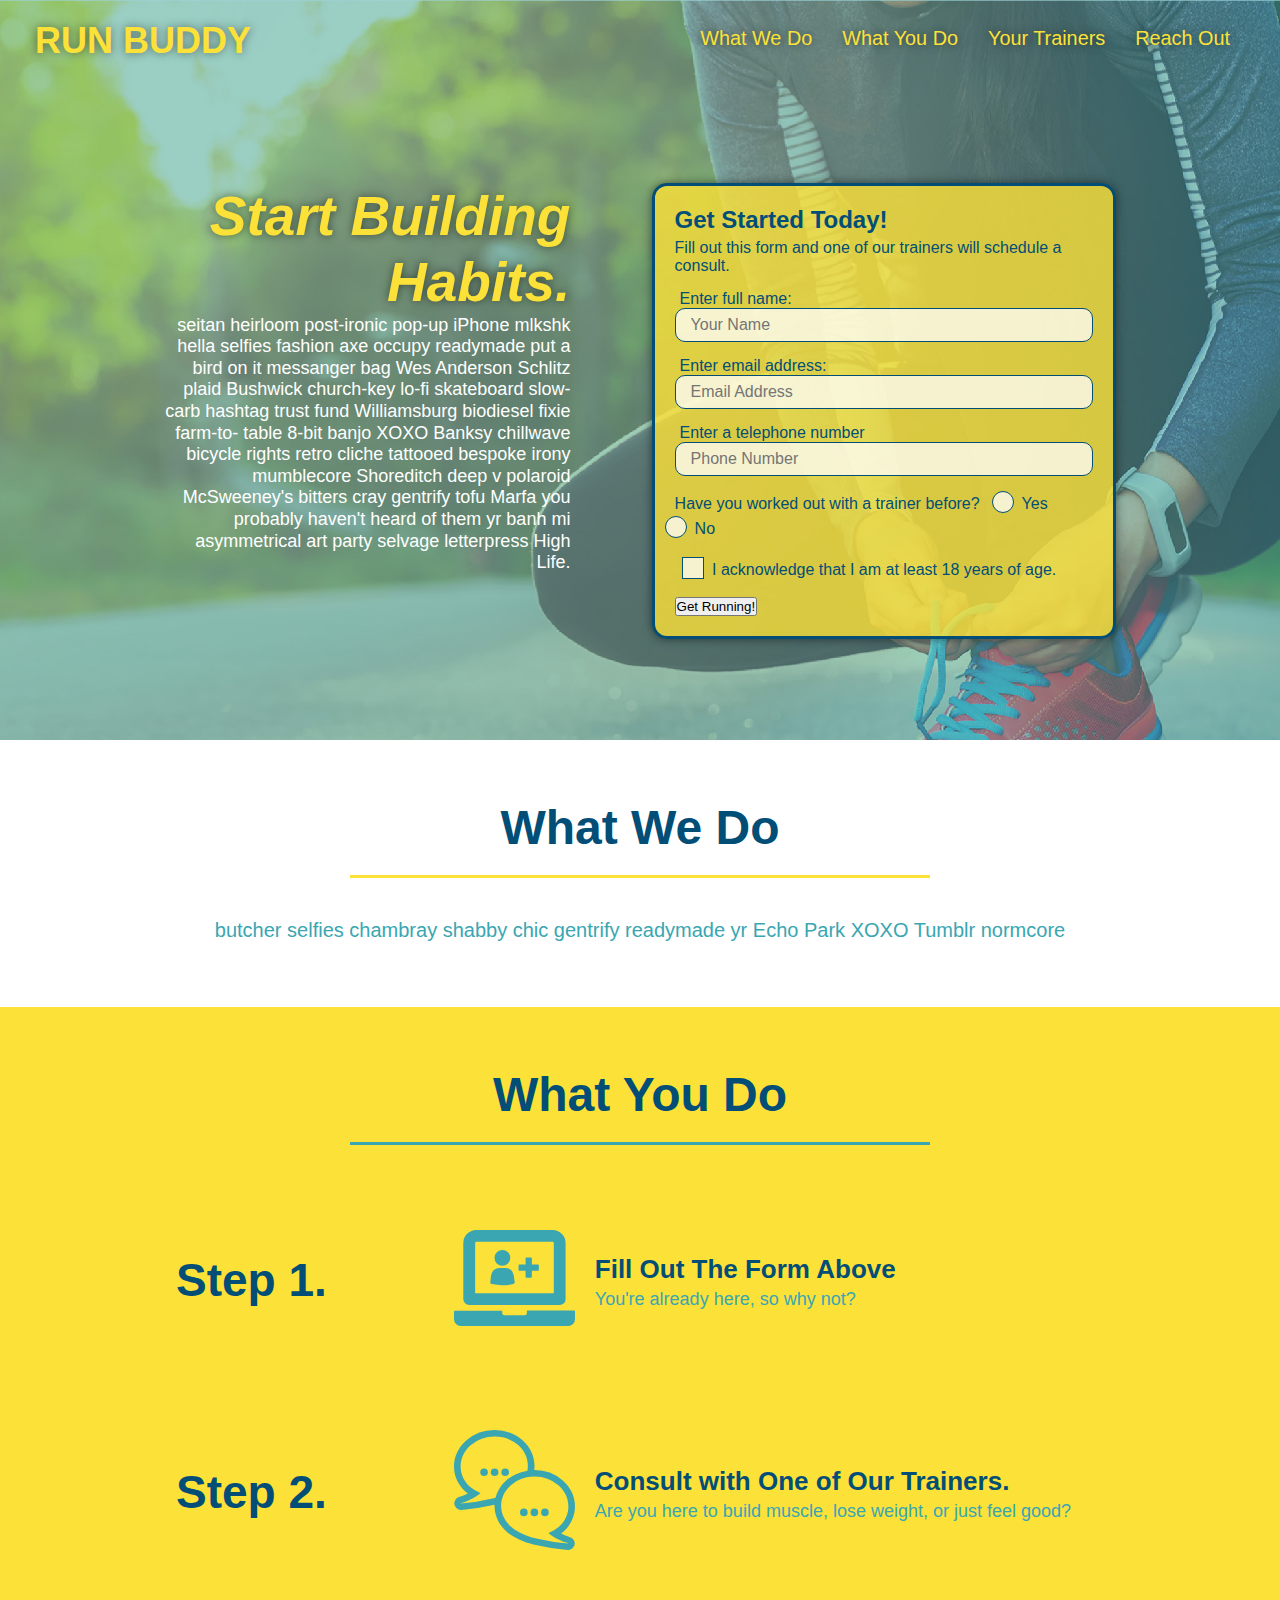
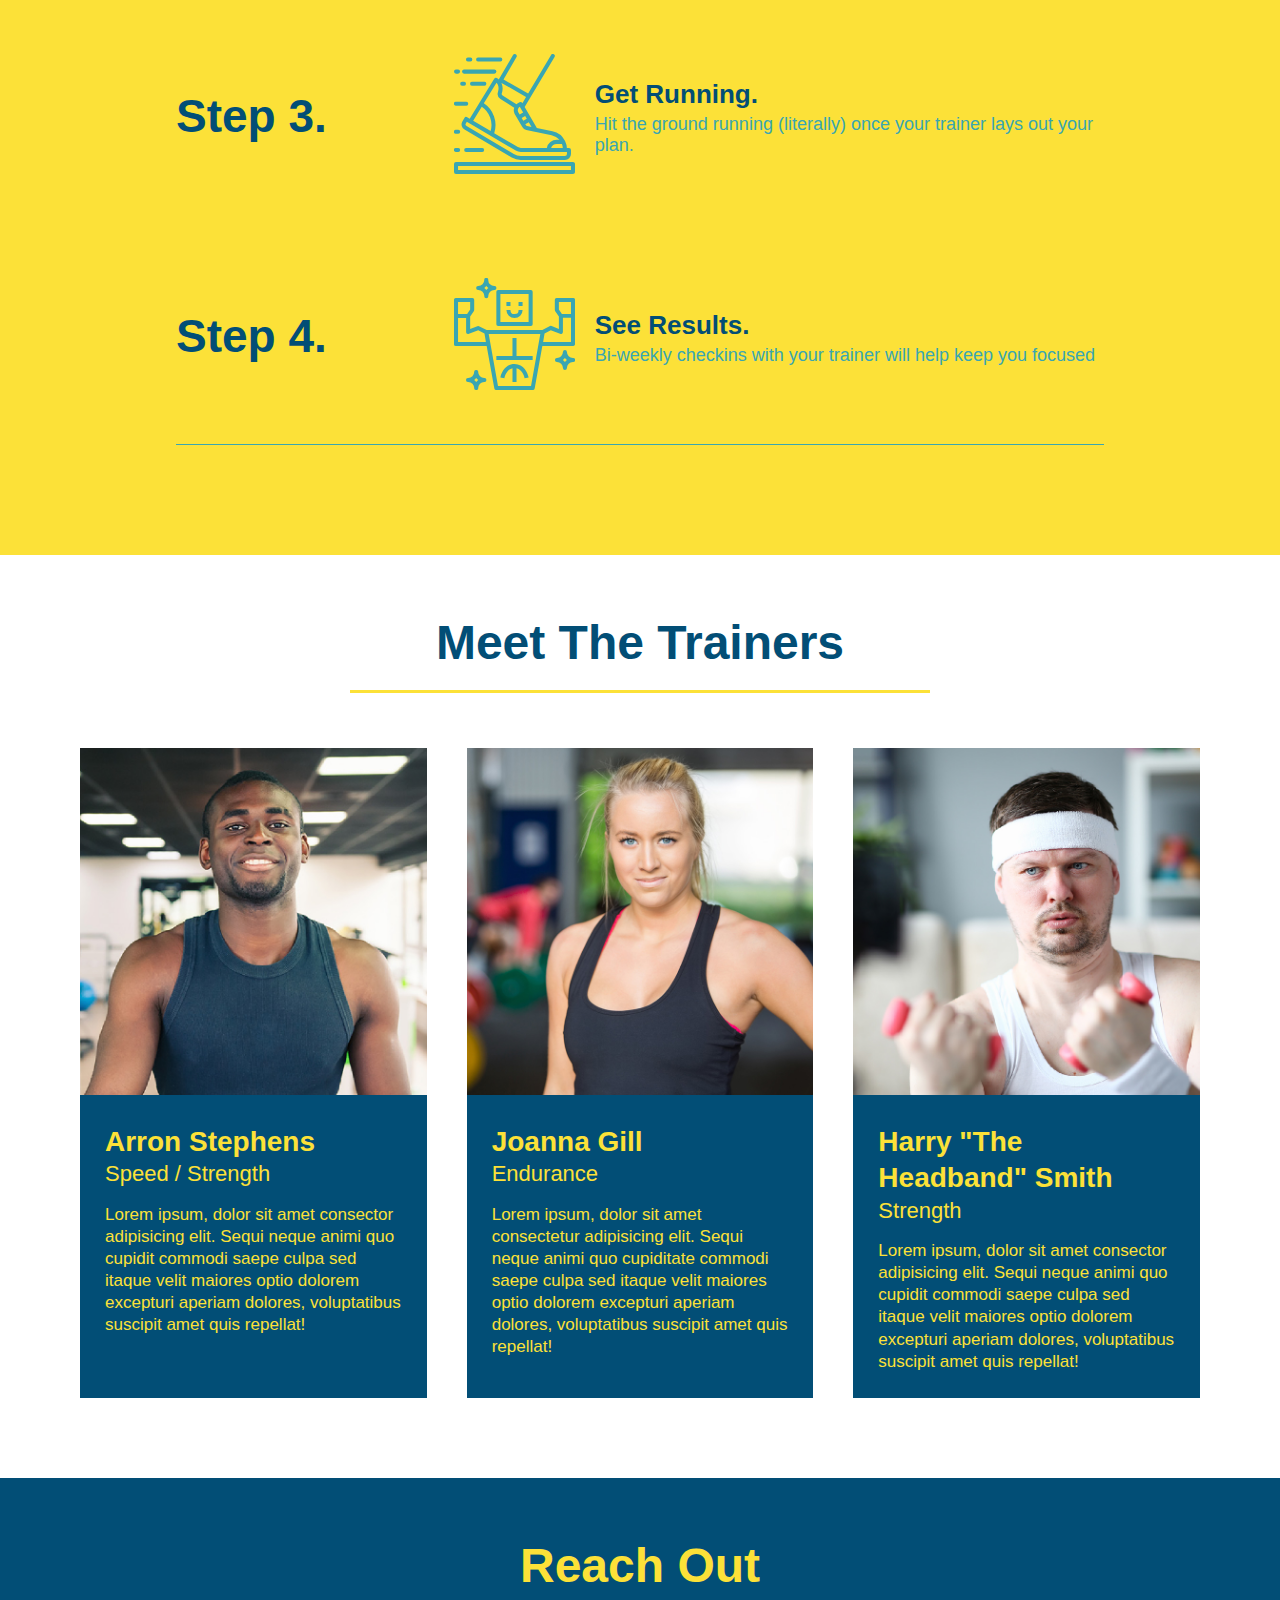
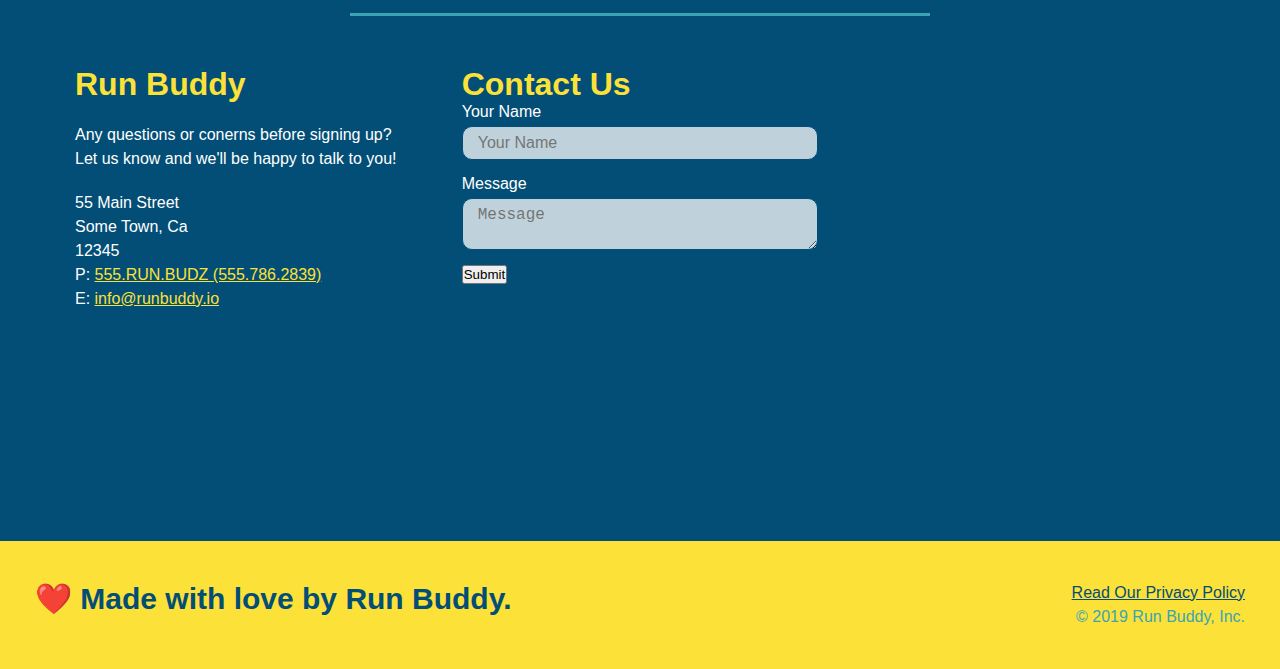
<file: index.html>
<!DOCTYPE html>
<html lang="en">
  <head>
    <meta charset="UTF-8" />
    <meta name="viewport" content="width=device-width, initial-scale=1.0" />
    <link rel="stylesheet" href="./assets/css/style.css" />
    <title>Run Buddy</title>
  </head>   
  <body>
    <!-- navigation -->
    <header>
      <h1>
      <a href="#">RUN BUDDY</a>
      </h1>
      <nav>
        <ul>
          <li>
            <a href="#what-we-do">What We Do</a>
          </li>
          <li>
            <a href="#what-you-do">What You Do</a>
          </li>
          <li>
            <a href="#your-trainers">Your Trainers</a>
          </li>
          <li>
            <a href="#reach-out">Reach Out</a>
          </li>
        </ul>
      </nav>
    </header>
    <!-- end navigation -->

    <!-- hero/jumbotron -->
    <section class="hero"> 
      <div class="hero-cta">
          <h2>Start Building Habits.</h2>
          <p>
            seitan heirloom post-ironic pop-up iPhone mlkshk hella selfies
            fashion axe occupy readymade put a bird on it messanger bag
            Wes Anderson Schlitz plaid Bushwick church-key lo-fi skateboard
            slow-carb hashtag trust fund Williamsburg biodiesel fixie farm-to-
            table 8-bit banjo XOXO Banksy chillwave bicycle rights retro
            cliche tattooed bespoke irony mumblecore Shoreditch deep v 
            polaroid McSweeney's bitters cray gentrify tofu Marfa you
            probably haven't heard of them yr banh mi asymmetrical art party
            selvage letterpress High Life.
          </p>
      </div>  

      <div class="hero-form">
        <h3>Get Started Today!</h3>
        <p>Fill out this form and one of our trainers will schedule a consult.</p>
        <form>
          <label for="name">Enter full name:</label>
          <input type="text" placeholder="Your Name" name="name" id="name" class="form-input" />
          <label for="email">Enter email address:</label>
          <input type="email" placeholder="Email Address" name="email" id="email" class="form-input" />
          <label for="phone">Enter a telephone number</label>
          <input type="tel" placeholder="Phone Number" name="phone" id="phone" class="form-input" />
          <p>
            Have you worked out with a trainer before?
            <span class="radio-wrapper">
              <input type="radio" name="trainer-confirm" id="trainer-yes" />
              <label for="trainer-yes">Yes</label>
            </span>
            <span class="radio-wrapper">
              <input type="radio" name="trainer-confirm" id="trainer-no" />
              <label for="trainer-no">No</label>
            </span>
          </p>
          <p>
            <span class="checkbox-wrapper">
              <input type="checkbox" name="age-confirm" id="checkbox" />
              <label for="checkbox"> I acknowledge that I am at least 18 years of age. </label>
            </span>
          </p>
          <button type="submit" >
            Get Running!
          </button>
        </form>
      </div>
    </section>
    <!-- End Hero/Jumbotron -->

    <!-- "what we do" section -->
    <section id="what-we-do" class="intro">
      <div class="flex-row">
        <h2 class="section-title primary-border">
          What We Do
        </h2>
      </div>  
      <div class="flex-row">
        <p>
          butcher selfies chambray shabby chic gentrify readymade yr Echo Park XOXO Tumblr normcore
        </p>
      </div>  
    </section>
    <!-- end what we do section -->

    <!-- "what you do" section -->
    <section id="what-you-do" class="steps">
      <div class="flex-row">
        <h2 class="section-title secondary-border">
          What You Do
        </h2>   
      </div>
      
      <div class="step">
        <h3>Step 1.</h3>
        <div class="step-info">
          <div class="step-img">
            <img src="./assets/images/step-1.svg" alt="" />
          </div>
          <div class="step-text">
            <h4> Fill Out The Form Above</h4>
            <p>You're already here, so why not?</p>
          </div>
        </div>
      </div>

      <div class="step">
        <h3>Step 2.</h3>
        <div class="step-info">
          <div class="step-img">
            <img src="./assets/images/step-2.svg" alt="" />
          </div>
          <div class="step-text">
            <h4>Consult with One of Our Trainers.</h4>
            <p>Are you here to build muscle, lose weight, or just feel good?</p>
          </div>
        </div>
      </div>

      <div class="step">
        <h3>Step 3.</h3>
        <div class="step-info">
          <div class="step-img">
            <img src="./assets/images/step-3.svg" alt="" />
          </div>
          <div class="step-text">
            <h4>Get Running.</h4>
            <p>Hit the ground running (literally) once your trainer lays out your plan.</p>
          </div>
        </div>
      </div>

      <div class="step">
        <h3>Step 4.</h3>
        <div class="step-info">
          <div class="step-img">
            <img src="./assets/images/step-4.svg" alt="" />
          </div>
          <div class="step-text">
            <h4>See Results.</h4>
            <p>Bi-weekly checkins with your trainer will help keep you focused</p>
          </div>
        </div>
      </div>
    </section>
    <!-- "what you do" end-->

    <!-- "meet the trainers" section -->
    <section id="your-trainers">
      <div class="flex-row">
        <h2 class="section-title primary-border">
          Meet The Trainers
        </h2>
      </div>
      <!-- first trainer bio -->
      <div class="trainers">
        <article class="trainer">
          <img src="./assets/images/trainer-1.jpg" alt="Arron Stephens in his workout clothes, ready to pump iron" />
          <div class="trainer-bio">
            <h3 class="trainer-name">Arron Stephens</h3>
            <h4 class="trainer-role">Speed / Strength</h4>
            <p>
              Lorem ipsum, dolor sit amet consector adipisicing elit. Sequi neque animi quo cupidit commodi saepe culpa sed
              itaque velit maiores optio dolorem excepturi aperiam dolores, voluptatibus suscipit amet quis repellat!
            </p>
          </div>
        </article>

        <!-- second trainer bio -->
        <article class="trainer">
          <img src="assets/images/trainer-2.jpg" alt="Joanna Gill cooling off after a workout" />
          <div class="trainer-bio">
            <h3 class="trainer-name">Joanna Gill</h3>
            <h4 class="trainer-role">Endurance</h4>
            <p>
              Lorem ipsum, dolor sit amet consectetur adipisicing elit. Sequi neque animi quo cupiditate commodi saepe culpa sed
              itaque velit maiores optio dolorem excepturi aperiam dolores, voluptatibus suscipit amet quis repellat!           
            </p>
          </div>
        </article>
        <!-- third trainer bio -->
        <article class="trainer">
          <img src="./assets/images/trainer-3.jpg" alt="Harry Smith wearing a headband and lifting comically small pink weights " />
          <div class="trainer-bio">
            <h3 class="trainer-name">Harry "The Headband" Smith</h3>
            <h4 class="trainer-role">Strength</h4>
            <p>
              Lorem ipsum, dolor sit amet consector adipisicing elit. Sequi neque animi quo cupidit commodi saepe culpa sed
              itaque velit maiores optio dolorem excepturi aperiam dolores, voluptatibus suscipit amet quis repellat!
            </p>
          </div>
        </article>
      </div>
    </section>
    <!-- meet the trainers end-->
        
    <!-- "reach out" section -->
    <section id="reach-out" class="contact">
      <div class="flex-row">
        <h2 class="section-title secondary-border">
          Reach Out
        </h2>
      </div>

      <div class="contact-info">
        <div>
          <h3>Run Buddy</h3>
          <p>
            Any questions or conerns before signing up?
            <br/>
            Let us know and we'll be happy to talk to you!
          </p>
          <address>
            55 Main Street <br/>
            Some Town, Ca <br/>
            12345 <br/>
            P: <a href="tel:555.786.2839">555.RUN.BUDZ (555.786.2839)</a><br />
            E: <a href="mailto:info@runbuddy.io">info@runbuddy.io</a>
          </address>

        </div>

        <div class="contact-form">
          <h3>Contact Us</h3>
          <form>
            <label for="contact-name">Your Name</label>
            <input type="text" id="contact-name" placeholder="Your Name" />

            <label for="contact-message">Message</label>
            <textarea id="contact-message" placeholder="Message"></textarea>

            <button type="submit">Submit</button>
          </form>
        </div> 

        <iframe 
          src="https://www.google.com/maps/embed?pb=!1m18!1m12!1m3!1d3147.1079747227936!2d-120.42364418397035!3d37.92790791110593!2m3!1f0!2f0!3f0!3m2!1i1024!2i768!4f13.1!3m3!1m2!1s0x8090c49129b6ac57%3A0xb56c7eb95a2cd8bd!2sMain%20St%2C%20California%2095327!5e0!3m2!1sen!2sus!4v1616426329495!5m2!1sen!2sus"
          style="border:0;" allowfullscreen="" loading="lazy">
        </iframe>
      </div>
    </section>  
    <!-- "reach out" end -->

    <!-- footer -->
    <footer>
      <h2>❤️ Made with love by Run Buddy.</h2>
      <div>
        <a href="./privacy-policy.html"> Read Our Privacy Policy</a><br />
        &copy; 2019 Run Buddy, Inc.
      </div>
    </footer>
    <!-- footer end -->
  </body>
</html>
</file>
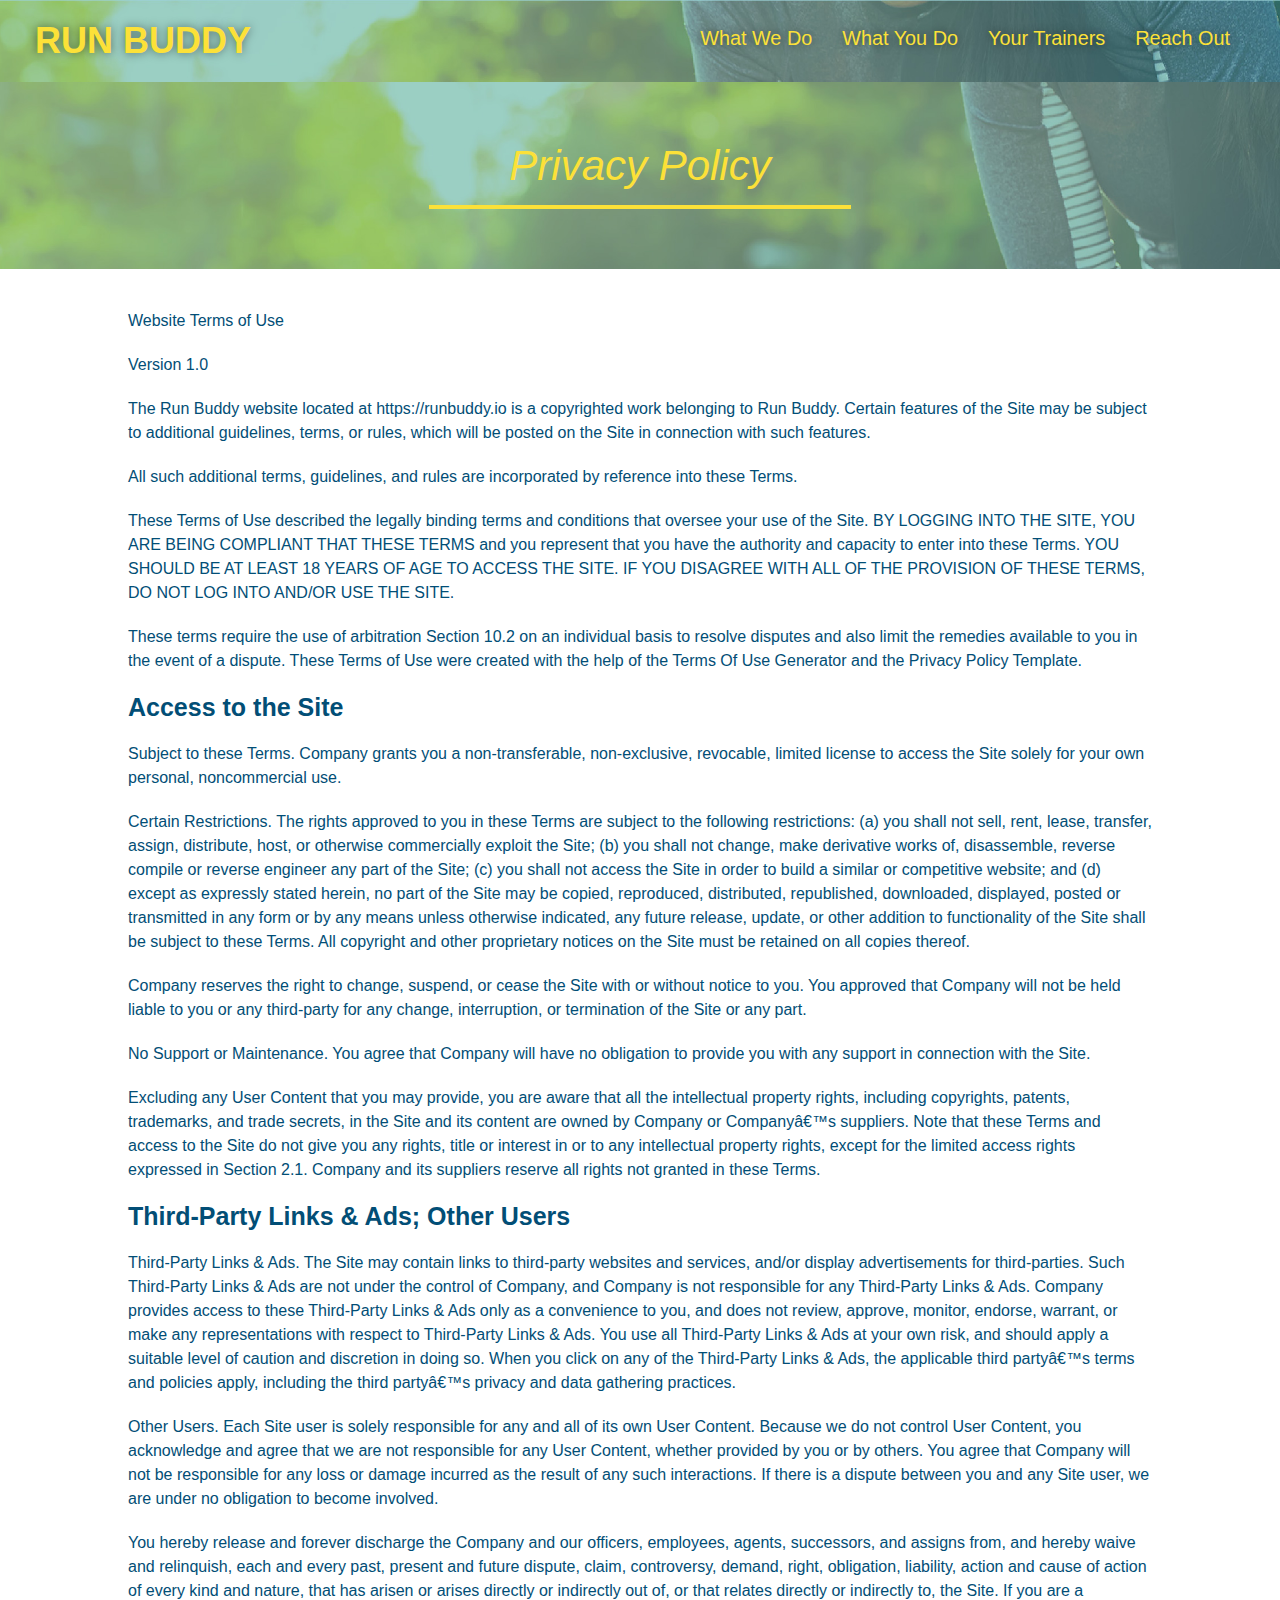
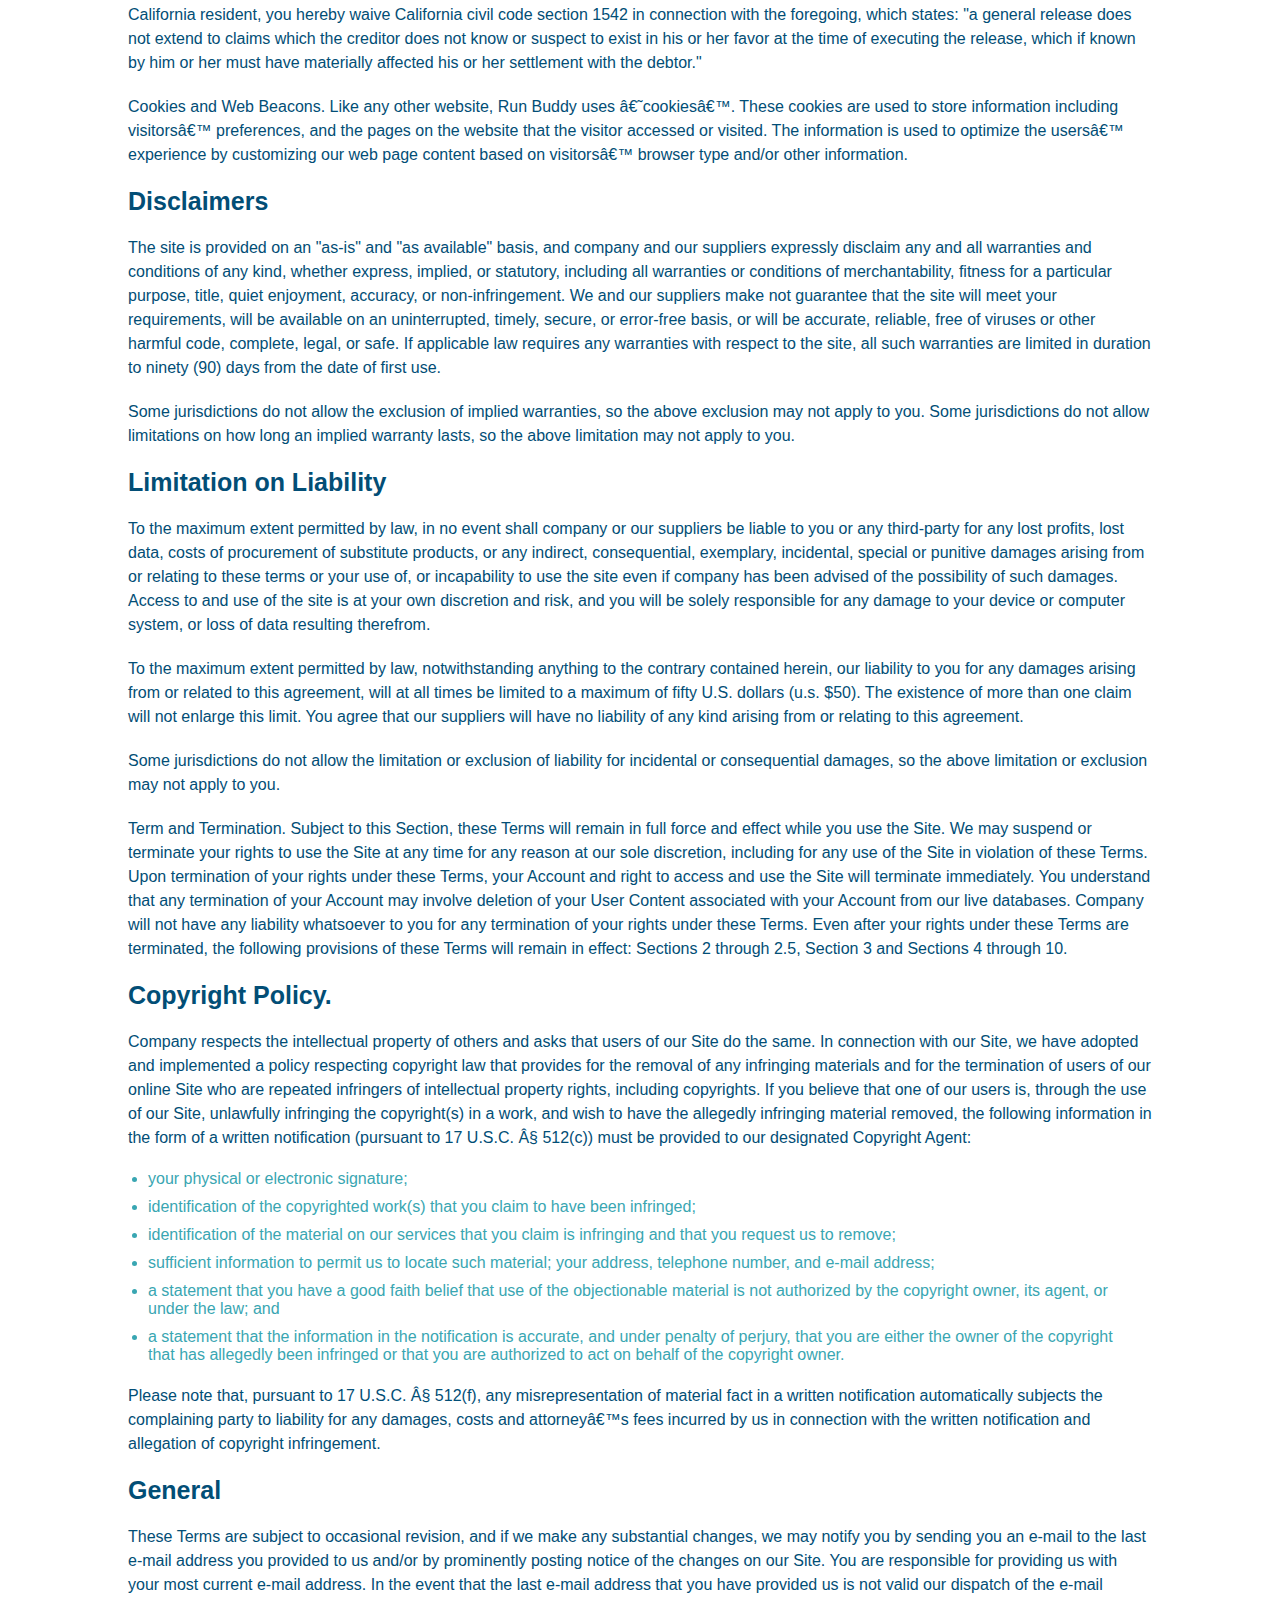
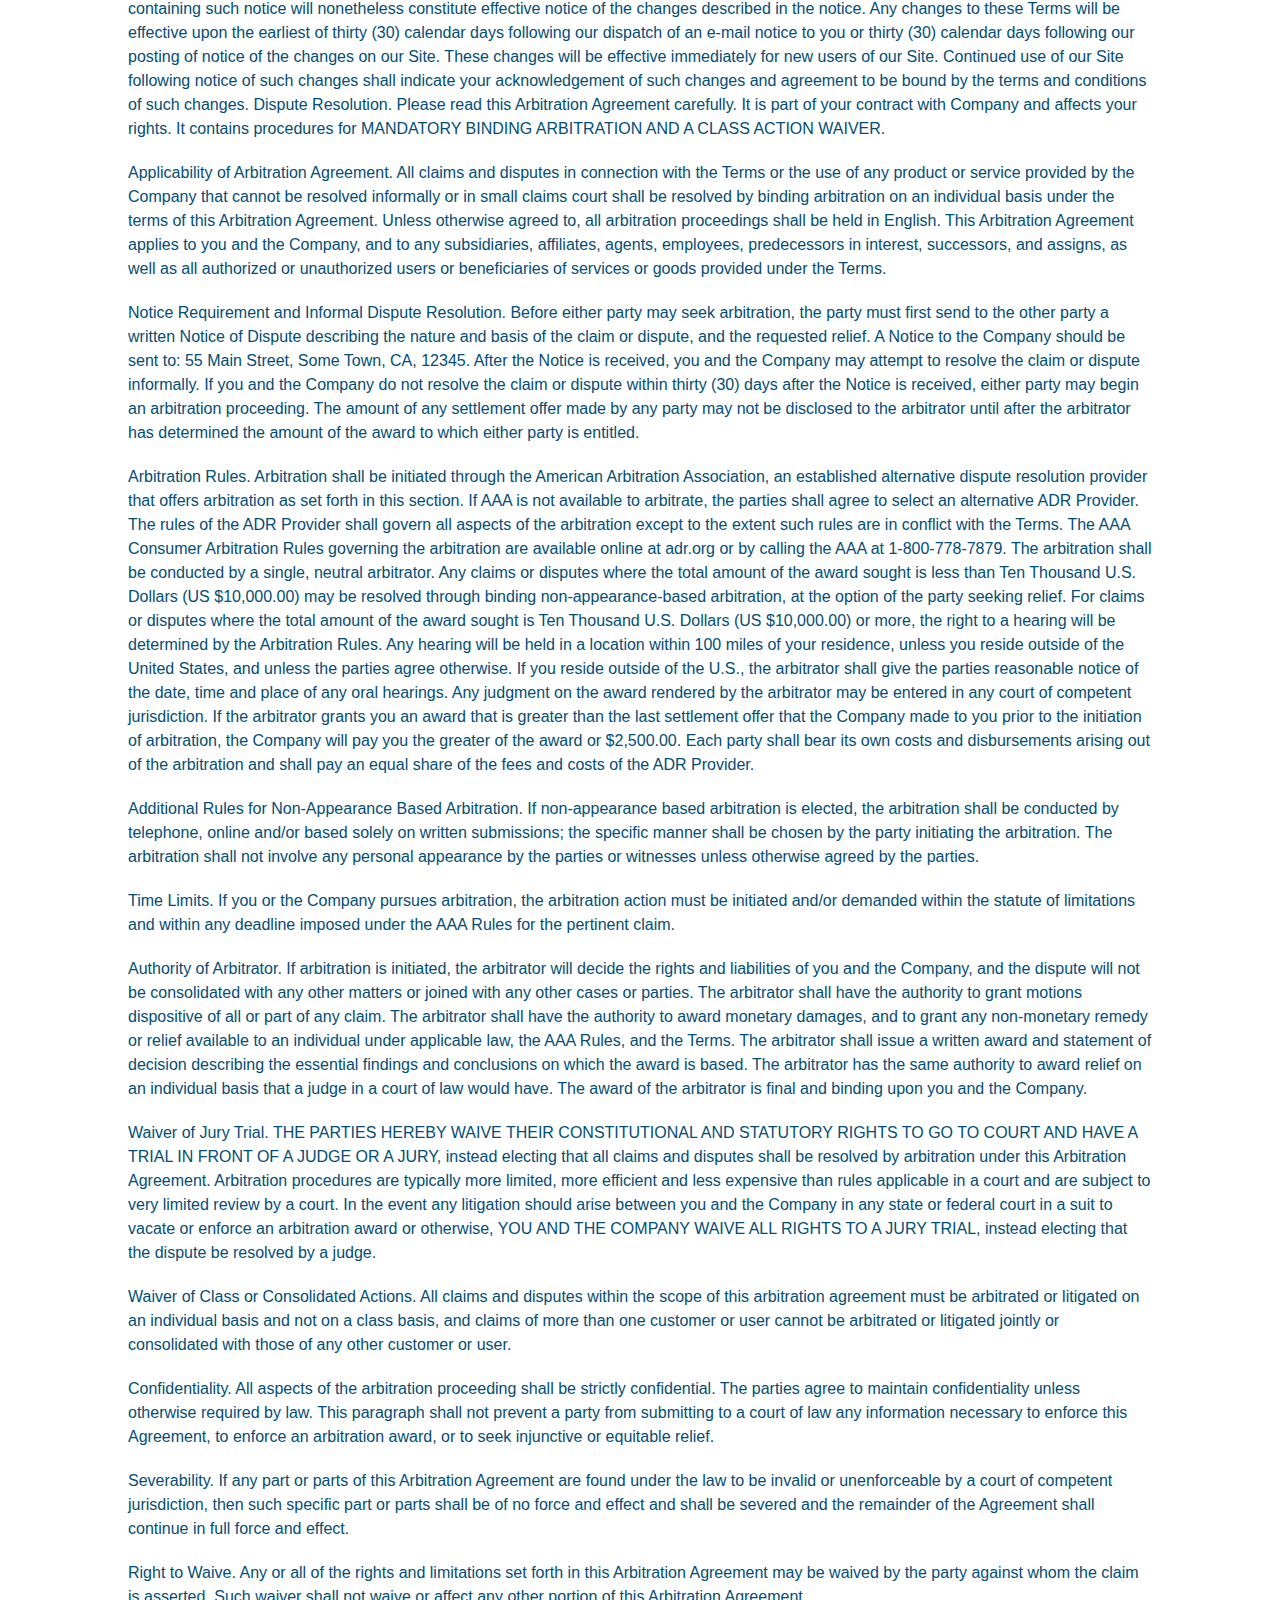
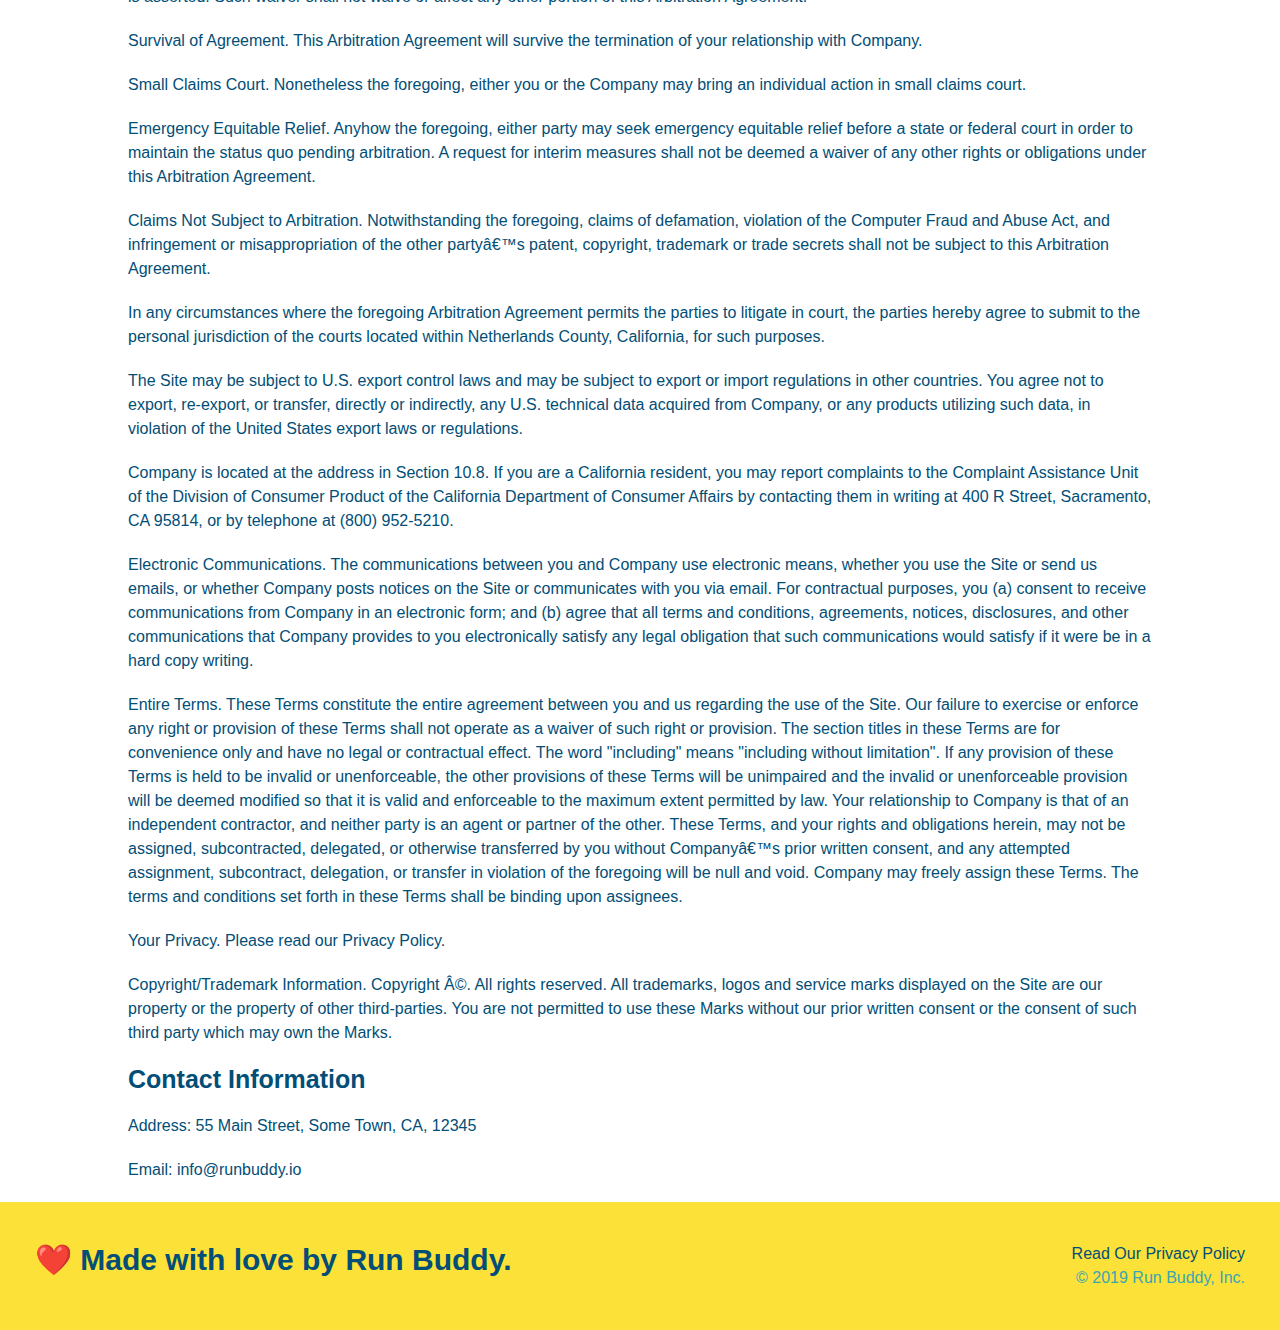
<file: privacy-policy.html>
<!DOCTYPE html>
<html lang="en">

<head>
  <meta chartset="UTF-8" />
  <meta name="viewport" content="width=device-width, initial-scale=1.0" />
  <link rel="stylesheet" href="./assets/css/style.css" />
  <link rel="stylesheet" href="./assets/css/secondary-styles.css" />
  <title>Privacy Policy - Run Buddy</title>
</head>

<body>
    <header>
        <h1>
         <a href="./index.html">RUN BUDDY</a>
        </h1>
        <nav>
          <!-- Unordered list element -->
          <ul>
            <!-- List item element -->
            <li>
              <!-- Anchor Element -->
              <a href="./index.html#what-we-do">What We Do</a>
            </li>
            <li>
              <a href="./index.html#what-you-do">What You Do</a>
            </li>
            <li>
              <a href="./index.html#your-trainers">Your Trainers</a>
            </li>
            <li>
              <a href="./index.html#reach-out">Reach Out</a>
            </li>
          </ul>
        </nav>
    </header>
    <section class="hero">
      <h2 class="page-title">
        Privacy Policy
      </h2>
    </section>
    <article class="secondary-content">
        <p>
            Website Terms of Use
          </p>
    
          <p>
            Version 1.0
          </p>
    
          <p>
            The Run Buddy website located at https://runbuddy.io is a copyrighted work belonging to Run Buddy. Certain
            features of the Site may be subject to additional guidelines, terms, or rules, which will be posted on the Site
            in connection with such features.
          </p>
    
          <p>
            All such additional terms, guidelines, and rules are incorporated by reference into these Terms.
          </p>
    
          <p>
            These Terms of Use described the legally binding terms and conditions that oversee your use of the Site. BY
            LOGGING INTO THE SITE, YOU ARE BEING COMPLIANT THAT THESE TERMS and you represent that you have the authority
            and capacity to enter into these Terms. YOU SHOULD BE AT LEAST 18 YEARS OF AGE TO ACCESS THE SITE. IF YOU
            DISAGREE WITH ALL OF THE PROVISION OF THESE TERMS, DO NOT LOG INTO AND/OR USE THE SITE.
          </p>
    
          <p>
            These terms require the use of arbitration Section 10.2 on an individual basis to resolve disputes and also
            limit the remedies available to you in the event of a dispute. These Terms of Use were created with the help of
            the Terms Of Use Generator and the Privacy Policy Template.
          </p>
    
          <h3>
            Access to the Site
          </h3>
    
          <p>
            Subject to these Terms. Company grants you a non-transferable, non-exclusive, revocable, limited license to
            access the Site solely for your own personal, noncommercial use.
          </p>
    
          <p>
            Certain Restrictions. The rights approved to you in these Terms are subject to the following restrictions: (a)
            you shall not sell, rent, lease, transfer, assign, distribute, host, or otherwise commercially exploit the Site;
            (b) you shall not change, make derivative works of, disassemble, reverse compile or reverse engineer any part of
            the Site; (c) you shall not access the Site in order to build a similar or competitive website; and (d) except
            as expressly stated herein, no part of the Site may be copied, reproduced, distributed, republished, downloaded,
            displayed, posted or transmitted in any form or by any means unless otherwise indicated, any future release,
            update, or other addition to functionality of the Site shall be subject to these Terms. All copyright and other
            proprietary notices on the Site must be retained on all copies thereof.
          </p>
    
          <p>
            Company reserves the right to change, suspend, or cease the Site with or without notice to you. You approved
            that Company will not be held liable to you or any third-party for any change, interruption, or termination of
            the Site or any part.
          </p>
    
          <p>
            No Support or Maintenance. You agree that Company will have no obligation to provide you with any support in
            connection with the Site.
          </p>
    
          <p>
            Excluding any User Content that you may provide, you are aware that all the intellectual property rights,
            including copyrights, patents, trademarks, and trade secrets, in the Site and its content are owned by Company
            or Companyâ€™s suppliers. Note that these Terms and access to the Site do not give you any rights, title or
            interest in or to any intellectual property rights, except for the limited access rights expressed in Section
            2.1. Company and its suppliers reserve all rights not granted in these Terms.
          </p>
    
          <h3>
            Third-Party Links & Ads; Other Users
          </h3>
    
          <p>
            Third-Party Links & Ads. The Site may contain links to third-party websites and services, and/or display
            advertisements for third-parties. Such Third-Party Links & Ads are not under the control of Company, and Company
            is not responsible for any Third-Party Links & Ads. Company provides access to these Third-Party Links & Ads
            only as a convenience to you, and does not review, approve, monitor, endorse, warrant, or make any
            representations with respect to Third-Party Links & Ads. You use all Third-Party Links & Ads at your own risk,
            and should apply a suitable level of caution and discretion in doing so. When you click on any of the
            Third-Party Links & Ads, the applicable third partyâ€™s terms and policies apply, including the third partyâ€™s
            privacy and data gathering practices.
          </p>
    
          <p>
            Other Users. Each Site user is solely responsible for any and all of its own User Content. Because we do not
            control User Content, you acknowledge and agree that we are not responsible for any User Content, whether
            provided by you or by others. You agree that Company will not be responsible for any loss or damage incurred as
            the result of any such interactions. If there is a dispute between you and any Site user, we are under no
            obligation to become involved.
          </p>
    
          <p>
            You hereby release and forever discharge the Company and our officers, employees, agents, successors, and
            assigns from, and hereby waive and relinquish, each and every past, present and future dispute, claim,
            controversy, demand, right, obligation, liability, action and cause of action of every kind and nature, that has
            arisen or arises directly or indirectly out of, or that relates directly or indirectly to, the Site. If you are
            a California resident, you hereby waive California civil code section 1542 in connection with the foregoing,
            which states: "a general release does not extend to claims which the creditor does not know or suspect to exist
            in his or her favor at the time of executing the release, which if known by him or her must have materially
            affected his or her settlement with the debtor."
          </p>
    
          <p>
            Cookies and Web Beacons. Like any other website, Run Buddy uses â€˜cookiesâ€™. These cookies are used to store
            information including visitorsâ€™ preferences, and the pages on the website that the visitor accessed or visited.
            The information is used to optimize the usersâ€™ experience by customizing our web page content based on visitorsâ€™
            browser type and/or other information.
          </p>
    
          <h3>
            Disclaimers
          </h3>
    
          <p>
            The site is provided on an "as-is" and "as available" basis, and company and our suppliers expressly disclaim
            any and all warranties and conditions of any kind, whether express, implied, or statutory, including all
            warranties or conditions of merchantability, fitness for a particular purpose, title, quiet enjoyment, accuracy,
            or non-infringement. We and our suppliers make not guarantee that the site will meet your requirements, will be
            available on an uninterrupted, timely, secure, or error-free basis, or will be accurate, reliable, free of
            viruses or other harmful code, complete, legal, or safe. If applicable law requires any warranties with respect
            to the site, all such warranties are limited in duration to ninety (90) days from the date of first use.
          </p>
    
          <p>
            Some jurisdictions do not allow the exclusion of implied warranties, so the above exclusion may not apply to
            you. Some jurisdictions do not allow limitations on how long an implied warranty lasts, so the above limitation
            may not apply to you.
          </p>
    
          <h3>
            Limitation on Liability
          </h3>
    
          <p>
            To the maximum extent permitted by law, in no event shall company or our suppliers be liable to you or any
            third-party for any lost profits, lost data, costs of procurement of substitute products, or any indirect,
            consequential, exemplary, incidental, special or punitive damages arising from or relating to these terms or
            your use of, or incapability to use the site even if company has been advised of the possibility of such
            damages. Access to and use of the site is at your own discretion and risk, and you will be solely responsible
            for any damage to your device or computer system, or loss of data resulting therefrom.
          </p>
    
          <p>
            To the maximum extent permitted by law, notwithstanding anything to the contrary contained herein, our liability
            to you for any damages arising from or related to this agreement, will at all times be limited to a maximum of
            fifty U.S. dollars (u.s. $50). The existence of more than one claim will not enlarge this limit. You agree that
            our suppliers will have no liability of any kind arising from or relating to this agreement.
          </p>
    
          <p>
            Some jurisdictions do not allow the limitation or exclusion of liability for incidental or consequential
            damages, so the above limitation or exclusion may not apply to you.
          </p>
    
          <p>
            Term and Termination. Subject to this Section, these Terms will remain in full force and effect while you use
            the Site. We may suspend or terminate your rights to use the Site at any time for any reason at our sole
            discretion, including for any use of the Site in violation of these Terms. Upon termination of your rights under
            these Terms, your Account and right to access and use the Site will terminate immediately. You understand that
            any termination of your Account may involve deletion of your User Content associated with your Account from our
            live databases. Company will not have any liability whatsoever to you for any termination of your rights under
            these Terms. Even after your rights under these Terms are terminated, the following provisions of these Terms
            will remain in effect: Sections 2 through 2.5, Section 3 and Sections 4 through 10.
          </p>
    
          <h3>
            Copyright Policy.
          </h3>
    
          <p>
            Company respects the intellectual property of others and asks that users of our Site do the same. In connection
            with our Site, we have adopted and implemented a policy respecting copyright law that provides for the removal
            of any infringing materials and for the termination of users of our online Site who are repeated infringers of
            intellectual property rights, including copyrights. If you believe that one of our users is, through the use of
            our Site, unlawfully infringing the copyright(s) in a work, and wish to have the allegedly infringing material
            removed, the following information in the form of a written notification (pursuant to 17 U.S.C. Â§ 512(c)) must
            be provided to our designated Copyright Agent:
          </p>
    
          <ul>
            <li>
              your physical or electronic signature;
            </li>
            <li>
              identification of the copyrighted work(s) that you claim to have been infringed;
            </li>
            <li>
              identification of the material on our services that you claim is infringing and that you request us to remove;
            </li>
            <li>
              sufficient information to permit us to locate such material; your address, telephone number, and e-mail
              address;
            </li>
            <li>
              a statement that you have a good faith belief that use of the objectionable material is not authorized by the
              copyright owner, its agent, or under the law; and
            </li>
            <li>
              a statement that the information in the notification is accurate, and under penalty of perjury, that you are
              either the owner of the copyright that has allegedly been infringed or that you are authorized to act on
              behalf of the copyright owner.
            </li>
          </ul>
    
          <p>
            Please note that, pursuant to 17 U.S.C. Â§ 512(f), any misrepresentation of material fact in a written
            notification automatically subjects the complaining party to liability for any damages, costs and attorneyâ€™s
            fees incurred by us in connection with the written notification and allegation of copyright infringement.
          </p>
    
          <h3>
            General
          </h3>
    
          <p>
            These Terms are subject to occasional revision, and if we make any substantial changes, we may notify you by
            sending you an e-mail to the last e-mail address you provided to us and/or by prominently posting notice of the
            changes on our Site. You are responsible for providing us with your most current e-mail address. In the event
            that the last e-mail address that you have provided us is not valid our dispatch of the e-mail containing such
            notice will nonetheless constitute effective notice of the changes described in the notice. Any changes to these
            Terms will be effective upon the earliest of thirty (30) calendar days following our dispatch of an e-mail
            notice to you or thirty (30) calendar days following our posting of notice of the changes on our Site. These
            changes will be effective immediately for new users of our Site. Continued use of our Site following notice of
            such changes shall indicate your acknowledgement of such changes and agreement to be bound by the terms and
            conditions of such changes. Dispute Resolution. Please read this Arbitration Agreement carefully. It is part of
            your contract with Company and affects your rights. It contains procedures for MANDATORY BINDING ARBITRATION AND
            A CLASS ACTION WAIVER.
          </p>
    
          <p>
            Applicability of Arbitration Agreement. All claims and disputes in connection with the Terms or the use of any
            product or service provided by the Company that cannot be resolved informally or in small claims court shall be
            resolved by binding arbitration on an individual basis under the terms of this Arbitration Agreement. Unless
            otherwise agreed to, all arbitration proceedings shall be held in English. This Arbitration Agreement applies to
            you and the Company, and to any subsidiaries, affiliates, agents, employees, predecessors in interest,
            successors, and assigns, as well as all authorized or unauthorized users or beneficiaries of services or goods
            provided under the Terms.
          </p>
    
          <p>
            Notice Requirement and Informal Dispute Resolution. Before either party may seek arbitration, the party must
            first send to the other party a written Notice of Dispute describing the nature and basis of the claim or
            dispute, and the requested relief. A Notice to the Company should be sent to: 55 Main Street, Some Town, CA,
            12345. After the Notice is received, you and the Company may attempt to resolve the claim or dispute informally.
            If you and the Company do not resolve the claim or dispute within thirty (30) days after the Notice is received,
            either party may begin an arbitration proceeding. The amount of any settlement offer made by any party may not
            be disclosed to the arbitrator until after the arbitrator has determined the amount of the award to which either
            party is entitled.
          </p>
    
          <p>
            Arbitration Rules. Arbitration shall be initiated through the American Arbitration Association, an established
            alternative dispute resolution provider that offers arbitration as set forth in this section. If AAA is not
            available to arbitrate, the parties shall agree to select an alternative ADR Provider. The rules of the ADR
            Provider shall govern all aspects of the arbitration except to the extent such rules are in conflict with the
            Terms. The AAA Consumer Arbitration Rules governing the arbitration are available online at adr.org or by
            calling the AAA at 1-800-778-7879. The arbitration shall be conducted by a single, neutral arbitrator. Any
            claims or disputes where the total amount of the award sought is less than Ten Thousand U.S. Dollars (US
            $10,000.00) may be resolved through binding non-appearance-based arbitration, at the option of the party seeking
            relief. For claims or disputes where the total amount of the award sought is Ten Thousand U.S. Dollars (US
            $10,000.00) or more, the right to a hearing will be determined by the Arbitration Rules. Any hearing will be
            held in a location within 100 miles of your residence, unless you reside outside of the United States, and
            unless the parties agree otherwise. If you reside outside of the U.S., the arbitrator shall give the parties
            reasonable notice of the date, time and place of any oral hearings. Any judgment on the award rendered by the
            arbitrator may be entered in any court of competent jurisdiction. If the arbitrator grants you an award that is
            greater than the last settlement offer that the Company made to you prior to the initiation of arbitration, the
            Company will pay you the greater of the award or $2,500.00. Each party shall bear its own costs and
            disbursements arising out of the arbitration and shall pay an equal share of the fees and costs of the ADR
            Provider.
          </p>
    
          <p>
            Additional Rules for Non-Appearance Based Arbitration. If non-appearance based arbitration is elected, the
            arbitration shall be conducted by telephone, online and/or based solely on written submissions; the specific
            manner shall be chosen by the party initiating the arbitration. The arbitration shall not involve any personal
            appearance by the parties or witnesses unless otherwise agreed by the parties.
          </p>
    
          <p>
            Time Limits. If you or the Company pursues arbitration, the arbitration action must be initiated and/or demanded
            within the statute of limitations and within any deadline imposed under the AAA Rules for the pertinent claim.
          </p>
    
          <p>
            Authority of Arbitrator. If arbitration is initiated, the arbitrator will decide the rights and liabilities of
            you and the Company, and the dispute will not be consolidated with any other matters or joined with any other
            cases or parties. The arbitrator shall have the authority to grant motions dispositive of all or part of any
            claim. The arbitrator shall have the authority to award monetary damages, and to grant any non-monetary remedy
            or relief available to an individual under applicable law, the AAA Rules, and the Terms. The arbitrator shall
            issue a written award and statement of decision describing the essential findings and conclusions on which the
            award is based. The arbitrator has the same authority to award relief on an individual basis that a judge in a
            court of law would have. The award of the arbitrator is final and binding upon you and the Company.
          </p>
    
          <p>
            Waiver of Jury Trial. THE PARTIES HEREBY WAIVE THEIR CONSTITUTIONAL AND STATUTORY RIGHTS TO GO TO COURT AND HAVE
            A TRIAL IN FRONT OF A JUDGE OR A JURY, instead electing that all claims and disputes shall be resolved by
            arbitration under this Arbitration Agreement. Arbitration procedures are typically more limited, more efficient
            and less expensive than rules applicable in a court and are subject to very limited review by a court. In the
            event any litigation should arise between you and the Company in any state or federal court in a suit to vacate
            or enforce an arbitration award or otherwise, YOU AND THE COMPANY WAIVE ALL RIGHTS TO A JURY TRIAL, instead
            electing that the dispute be resolved by a judge.
          </p>
    
          <p>
            Waiver of Class or Consolidated Actions. All claims and disputes within the scope of this arbitration agreement
            must be arbitrated or litigated on an individual basis and not on a class basis, and claims of more than one
            customer or user cannot be arbitrated or litigated jointly or consolidated with those of any other customer or
            user.
          </p>
    
          <p>
            Confidentiality. All aspects of the arbitration proceeding shall be strictly confidential. The parties agree to
            maintain confidentiality unless otherwise required by law. This paragraph shall not prevent a party from
            submitting to a court of law any information necessary to enforce this Agreement, to enforce an arbitration
            award, or to seek injunctive or equitable relief.
          </p>
    
          <p>
            Severability. If any part or parts of this Arbitration Agreement are found under the law to be invalid or
            unenforceable by a court of competent jurisdiction, then such specific part or parts shall be of no force and
            effect and shall be severed and the remainder of the Agreement shall continue in full force and effect.
          </p>
    
          <p>
            Right to Waive. Any or all of the rights and limitations set forth in this Arbitration Agreement may be waived
            by the party against whom the claim is asserted. Such waiver shall not waive or affect any other portion of this
            Arbitration Agreement.
          </p>
    
          <p>
            Survival of Agreement. This Arbitration Agreement will survive the termination of your relationship with
            Company.
          </p>
    
          <p>
            Small Claims Court. Nonetheless the foregoing, either you or the Company may bring an individual action in small
            claims court.
          </p>
    
          <p>
            Emergency Equitable Relief. Anyhow the foregoing, either party may seek emergency equitable relief before a
            state or federal court in order to maintain the status quo pending arbitration. A request for interim measures
            shall not be deemed a waiver of any other rights or obligations under this Arbitration Agreement.
          </p>
    
          <p>
            Claims Not Subject to Arbitration. Notwithstanding the foregoing, claims of defamation, violation of the
            Computer Fraud and Abuse Act, and infringement or misappropriation of the other partyâ€™s patent, copyright,
            trademark or trade secrets shall not be subject to this Arbitration Agreement.
          </p>
    
          <p>
            In any circumstances where the foregoing Arbitration Agreement permits the parties to litigate in court, the
            parties hereby agree to submit to the personal jurisdiction of the courts located within Netherlands County,
            California, for such purposes.
          </p>
    
          <p>
            The Site may be subject to U.S. export control laws and may be subject to export or import regulations in other
            countries. You agree not to export, re-export, or transfer, directly or indirectly, any U.S. technical data
            acquired from Company, or any products utilizing such data, in violation of the United States export laws or
            regulations.
          </p>
    
          <p>
            Company is located at the address in Section 10.8. If you are a California resident, you may report complaints
            to the Complaint Assistance Unit of the Division of Consumer Product of the California Department of Consumer
            Affairs by contacting them in writing at 400 R Street, Sacramento, CA 95814, or by telephone at (800) 952-5210.
          </p>
    
          <p>
            Electronic Communications. The communications between you and Company use electronic means, whether you use the
            Site or send us emails, or whether Company posts notices on the Site or communicates with you via email. For
            contractual purposes, you (a) consent to receive communications from Company in an electronic form; and (b)
            agree that all terms and conditions, agreements, notices, disclosures, and other communications that Company
            provides to you electronically satisfy any legal obligation that such communications would satisfy if it were be
            in a hard copy writing.
          </p>
    
          <p>
            Entire Terms. These Terms constitute the entire agreement between you and us regarding the use of the Site. Our
            failure to exercise or enforce any right or provision of these Terms shall not operate as a waiver of such right
            or provision. The section titles in these Terms are for convenience only and have no legal or contractual
            effect. The word "including" means "including without limitation". If any provision of these Terms is held to be
            invalid or unenforceable, the other provisions of these Terms will be unimpaired and the invalid or
            unenforceable provision will be deemed modified so that it is valid and enforceable to the maximum extent
            permitted by law. Your relationship to Company is that of an independent contractor, and neither party is an
            agent or partner of the other. These Terms, and your rights and obligations herein, may not be assigned,
            subcontracted, delegated, or otherwise transferred by you without Companyâ€™s prior written consent, and any
            attempted assignment, subcontract, delegation, or transfer in violation of the foregoing will be null and void.
            Company may freely assign these Terms. The terms and conditions set forth in these Terms shall be binding upon
            assignees.
          </p>
    
          <p>
            Your Privacy. Please read our Privacy Policy.
          </p>
    
          <p>
            Copyright/Trademark Information. Copyright Â©. All rights reserved. All trademarks, logos and service marks
            displayed on the Site are our property or the property of other third-parties. You are not permitted to use
            these Marks without our prior written consent or the consent of such third party which may own the Marks.
          </p>
    
          <h3>
            Contact Information
          </h3>
    
          <p>
            Address: 55 Main Street, Some Town, CA, 12345
          </p>
    
          <p>
            Email: info@runbuddy.io
          </p>
    </article>
    <footer>
      <h2>❤️ Made with love by Run Buddy.</h2>
      <div>
        <a> Read Our Privacy Policy</a><br />
        &copy; 2019 Run Buddy, Inc.
      </div>
    </footer>
</body>
 
</html>
</file>
<file: assets/css/style.css>
:root {
  --primary-color: #fce138;
  --secondary-color: #024e76;
  --tertiary-color: #39a6b2;
}

* {
  margin: 0;
  padding: 0;
  box-sizing: border-box;
}

body {
  /* more on this crazy alphanumerical value in a minute! */
  color: var(--tertiary-color);
  font-family: Helvetica, Arial, sans-serif;
}

 
header {
  background-image: url("../images/hero-bg.jpg");
  background-size: cover;
  background-position: 80%;
  background-attachment: fixed;
  display: flex;
  justify-content: space-between;
  padding: 20px 35px;
  background-color: var(--tertiary-color);
  flex-wrap: wrap;
  position: -webkit-sticky;
  position: sticky;
  top: 0;
  z-index: 9999;
}
  
header h1 {
  font-weight: bold;
  font-size: 36px;
  color: var(--primary-color);
  margin: 0;
  text-shadow: 0 0 10px rgba(0, 0, 0, 0.5);
}

header a {
  text-decoration: none;
  color: var(--primary-color);
}

header nav {
  margin: 7px 0;
}

header nav ul {
  display: flex;
  flex-wrap: wrap;
  justify-content: space-between;
  align-items: center;
  list-style: none;
}

header nav ul li a {
  padding: 10px 15px;
  font-weight: lighter;
  font-size: 1.55vw;
  text-shadow: 0 0 10px rgba(0, 0, 0, 0.5);
}

header nav ul li a:hover {
  background: var(--primary-color);
  color: var(--secondary-color);
  border-radius: 15px;
  text-shadow: none;
}

footer {
  display: flex;
  justify-content: space-between;
  flex-wrap: wrap;
  background: var(--primary-color);
  width: 100%;
  padding: 40px 35px;
}

footer h2 {
  color: var(--secondary-color);
  font-size: 30px;
  margin: 0;
}

footer div {
  line-height: 1.5;
  text-align: right;
}

footer a {
  color: var(--secondary-color);
}

section {
  padding: 60px;
  /* background-image: url("../images/hero-bg.jpeg"); */
}

/* Hero Style Start */
.hero {
  background-image: url("../images/hero-bg.jpg");
  background-size: cover;
  background-position: 80%;
  background-attachment: fixed;
  display: flex;
  justify-content: center;
  flex-wrap: wrap;
  align-items: flex-start;
}

.hero-cta {
  width: 35%;
  text-align: right;
  margin: 3.5%;
  color: #fff;
  font-size: 18px;
  line-height: 1.2;
}

.hero-cta h2 {
  font-style: italic;
  font-size: 55px;
  color: var(--primary-color);
  text-shadow: 0 0 10px rgba(0, 0, 0, 0.5);
}
/* Hero Style End */

/* Shorthand code border style, width, color */
.hero-form {
  border: solid 3px var(--secondary-color);
  background-color: rgba(252, 225, 56, 0.8);
  padding: 20px;
  color: var(--secondary-color);
  width: 40%;
  margin: 3.5%;
  box-shadow: 0 0 10px rgba(0, 0, 0, 0.5);
  border-radius: 15px;
}

.hero-form p {
  margin: 5px 0 15px 0;
}

.hero-form h3 {
  font-size: 24px;
  margin: 0;
}

.form-input {
  border: 1px solid var(--secondary-color);
  display: block;
  padding: 7px 15px;
  font-size: 16px;
  color: var(--secondary-color);
  width: 100%;
  margin-bottom: 15px;
  border-radius: 10px;
  background-color: rgba(255, 255, 255, 0.75);
}

.form-input:focus {
  background-color: rgba(255, 255, 255, 1);
  outline: none;
}

.hero-form label {
  margin: 0 5px;
}

.hero-form button:hover {
  color: var(--primary-color);
  background-color: var(--secondary-color);
  border: none;
  padding: 10px 20px;
  font-size: 16px;
  border-radius: 10px;
  background: var(--tertiary-color);
}

.checkbox-wrapper input, .radio-wrapper input {
  opacity: 0;
}

.checkbox-wrapper input + label::after, 
.radio-wrapper input + label::after {
  content: none;
}

.checkbox-wrapper input:checked + label::after, 
.radio-wrapper input:checked + label::after {
  content: "";
}


.checkbox-wrapper label, .radio-wrapper label {
  position: relative;
  left: 10px;
  margin: 10px;
  line-height: 1.6;
}

.checkbox-wrapper label::before, .radio-wrapper label::before {
  content: "";
  height: 20px;
  width: 20px;
  background: rgba(255, 255, 255, 0.75);
  border: 1px solid var(--secondary-color);
  position: absolute;
  top: -4px;
  left: -30px;
}

.radio-wrapper label::before {
  border-radius: 50%;
}

.radio-wrapper label::after {
  content: "";
  width: 20px;
  height: 20px;
  border-radius: 50%;
  background: var(--secondary-color);
  position: absolute;
  left: -29px;
  top: -3px;
  background-image: radial-gradient(circle, var(--tertiary-color), var(--secondary-color));
}

.checkbox-wrapper label::after {
  content: "";
  height: 6px;
  width: 14px;
  border-left: 2px solid var(--secondary-color);
  border-bottom: 2px solid var(--secondary-color);
  position: absolute;
  left: -26px;
  top: 1px;
  transform: rotate(-58deg);
}

.intro p {
  line-height: 1.7;
  color: var(--tertiary-color);
  width: 80%;
  font-size: 20px;
  margin: 0 auto;
  text-align: center;
}

.steps {
  background: var(--primary-color);
}

.section-title {
  font-size: 48px;
  color: var(--secondary-color);
  border-bottom: 3px solid;
  padding-bottom: 20px;
  text-align: center;
  margin: 0 auto 35px auto;
  width: 50%;
}

.primary-border {
  border-color: var(--primary-color);
}

.secondary-border {
  border-color: var(--tertiary-color);
}

.step {
  margin: 50px auto;
  padding-bottom: 50px;
  width: 80%;
  display: flex;
  flex-wrap: wrap;
  align-items: center;
  justify-content: space-between;
}
.step h3 {
  color: var(--secondary-color);
  font-size: 46px;
  flex: 1 30%;
}

.step-text p {
  color: var(--tertiary-color);
  font-size: 18px;
}

.step-text h4 {
  font-size: 26px;
  line-height: 1.5;
  color: var(--secondary-color);
}

.step-text {
  flex: 12;
}

.step-img {
  flex: 1 12%;
  margin-right: 20px;
}
.step-img img {
  max-width: 100%;
}

.step-info {
  flex: 2 70%;
  display: flex;
  flex-wrap: wrap;
  align-items: center;
}

.step:last-child {
  border-bottom: 1px solid var(--tertiary-color);
}
/*

.step:nth-child(even) {
  border-bottom: 1px solid #39a6b2;
}
*/

/* MEET THE TRAINERS START */
.trainers {
  width: 100%;
  margin: 0 auto;
  display: flex;
  flex-wrap: wrap;
  justify-content: space-around;
}

.trainer {
  margin: 20px;
  background: var(--secondary-color);
  color: var(--primary-color);
  flex: 1;
}

.trainer img {
  width: 100%;
}

.trainer-bio {
  padding: 25px;
  line-height: 1.3;
}

.trainer-bio h3 {
  font-size: 28px;
}

.trainer-bio h4 {
  font-weight: lighter;
  font-size: 22px;
  margin-bottom: 15px;
}

.trainer-bio p {
  font-size: 17px;
}
/* MEET THE TRAINERS END */

/* UTILITIES */
.text-left {
  text-align: left;
}

.text-right {
  text-align: right;
}

.flex-row {
  display: flex;
}

/* REACH OUT STYLES START */
.contact {
  background: var(--secondary-color);
}

.contact h2 {
  color: var(--primary-color);
}

.contact-info {
  display: flex;
  justify-content: space-between;
  flex-wrap: wrap;
}

.contact-info > * {
  flex: 1;
  margin: 15px;
}

.contact-info iframe {
  height: 400px;
}

.contact-info div {
  color: white;
}

.contact-info h3 {
  color: var(--primary-color);
  font-size: 32px;
}

.contact-info p, .contact-info address {
  margin: 20px 0;
  line-height: 1.5;
  font-size: 16px;
  font-style: normal;
}

.contact-info a {
  color: var(--primary-color);
}

.contact-form input, .contact-form textarea {
  border: 1px solid var(--secondary-color);
  display: block;
  padding: 7px 15px;
  font-size: 16px;
  color: var(--secondary-color);
  width: 100%;
  margin-bottom: 15px;
  margin-top: 5px;
  border-radius: 10px;
  background-color: rgba(255, 255, 255, 0.75);
}

.contact-form input:focus, .contact-form textarea:focus {
  background-color: rgba(255, 255, 255, 1);
  outline: none;
}

.contact-form button:hover {
  width: 100%;
  border: none;
  background: var(--tertiary-color);
  color: var(--primary-color);
  text-align: center;
  padding: 15px 0;
  font-size: 16px;
  border-radius: 10px;
}
/* REACH OUT STYLES END */

/* MEDIA QUERY FOR SMALLER DESKTOP SCREENS AND SMALLER */
@media screen and (max-width:980px) {
  header {
    padding-bottom: 0;
    justify-content: center;
    position:relative;
  }

  header h1 {
    width: 100%;
    text-align: center;
  }

  header nav ul {
    margin-top: 20px;
    width: 100%;
    justify-content: center;
  }

  header nav ul li a {
    font-size: 20px;
  }

  footer h2, footer div {
    text-align: center;
    width: 100%;
  }

  .hero-cta, .hero-form {
    width: 100%;
  }

  .hero-cta {
    text-align: center;
  }

  .section-title {
    width: 80%;
  }

  .trainer {
    flex: 0 70%;
  }

  .contact-info iframe{
    flex: 1 100%;
  }
}

/* MEDIA QUERY FOR TABLETS AN SMALLER */
@media screen and (max-width: 768px) {
  section {
    padding: 30px 15px;
  }

  .step h3 {
    flex: 1 100%;
    text-align: center;
  }

  .step-info {
    flex: 2 100%;
    text-align: center;
    justify-content: center;
  }

  .step-img {
    flex: 0 32%;
    margin-right: 0;
    margin-top: 15px;
    margin-bottom: 15px;
  }

  .step-text {
    flex: 100%;
  }

}

/* MEDIA QUERY FOR MOBILE PHONES AND SMALLER */
@media screen and (max-width: 575px) {
  .hero-form button {
    width: 100%;
  }

  .section-title {
    width: 95%;
  }

  .intro p {
    width: 100%;
  }

  .trainer {
    flex: 0 100%;
  }

  .contact-info {
    text-align: center;
  }

  .contact-info > * {
    flex: 0 100%;
  }

  .contact-form {
    order: 3;
  }
}
</file>
<file: assets/css/secondary-styles.css>
.hero {
    background-position: bottom;
    height: auto;
    text-align: center;
    margin-bottom: 40px; 
}

.page-title {
    color: #fce138;
    display: inline-block;
    border-bottom: 4px solid #fce138;
    padding: 0 80px 15px 80px;
    font-weight: normal;
    font-size: 42px;
    font-style: italic;
}

.secondary-content {
    width: 80%;
    margin: auto;
    color: #024e76;
}

.secondary-content h3 {
    font-size: 25px;
    margin: 20px 0 20px 0;
}

.secondary-content p {
    font-size: 16px;
    line-height: 1.5;
    margin: 20px 0 20px 0;
}

.secondary-content ul {
    margin: 15px 20px 15px 20px;
}

.secondary-content li {
    color: #39a6b2;
    margin: 10px 0 10px 0;
}
</file>
